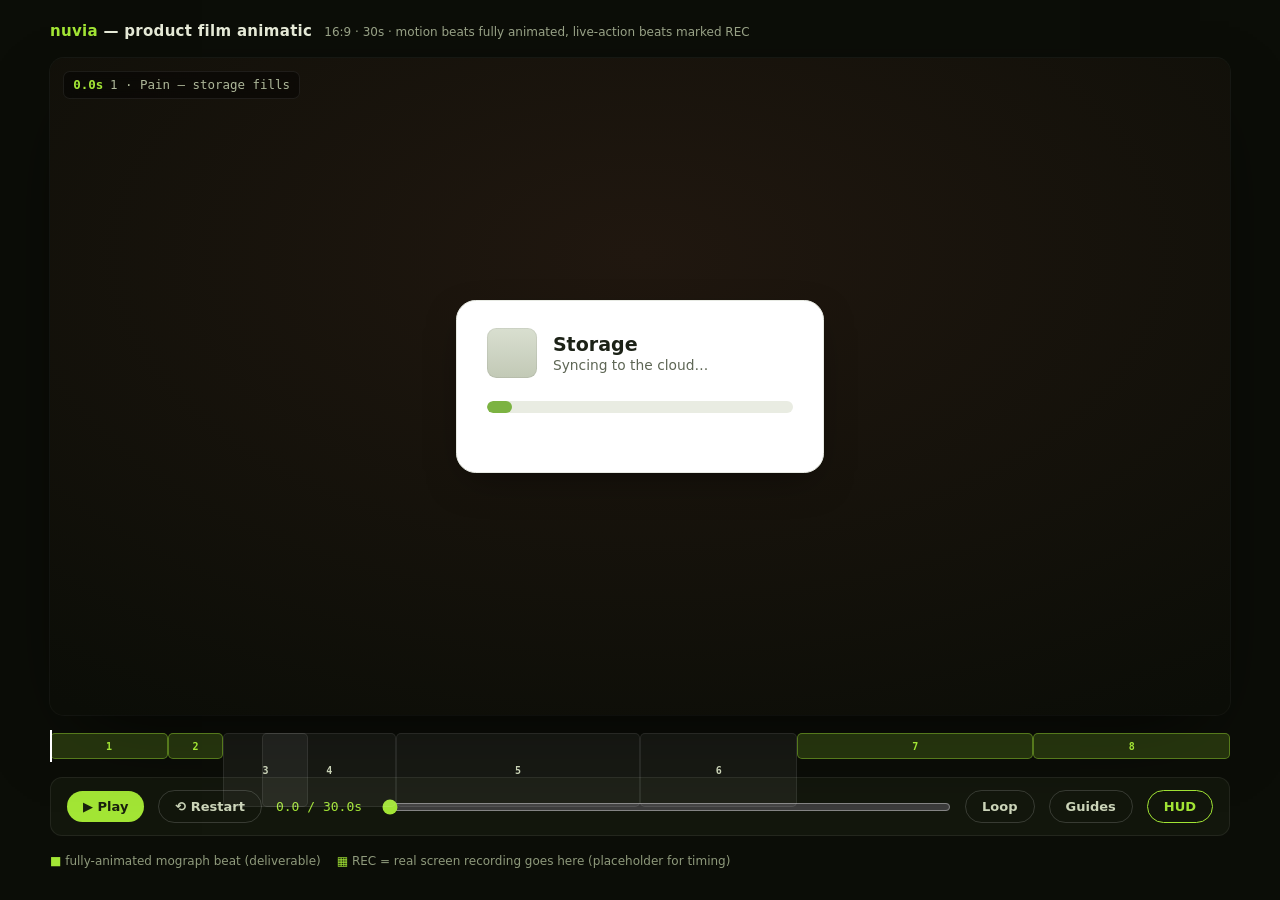
<file: website/motion/animatic.html>
<!DOCTYPE html>
<html lang="en">
<head>
  <meta charset="UTF-8" />
  <meta name="viewport" content="width=device-width, initial-scale=1.0" />
  <title>Nuvia — Product Film Animatic (motion beats)</title>
  <link rel="stylesheet" href="animatic.css" />
</head>
<body>
  <!-- Reusable "n" mark (Segoe Script, outlined) from assets/nuvia-mark.svg -->
  <svg width="0" height="0" style="position:absolute" aria-hidden="true">
    <symbol id="nmark" viewBox="0 0 2253.2 2253.2">
      <g transform="translate(92.12 1666.12) scale(1 -1)">
        <path d="M1888 715Q1888 696 1881.5 676.5Q1875 657 1865.5 637.5Q1856 618 1844.0 599.5Q1832 581 1821 564Q1792 519 1753.0 472.5Q1714 426 1669.5 382.0Q1625 338 1578.0 299.0Q1531 260 1486 230Q1450 206 1417.5 185.0Q1385 164 1352.0 149.0Q1319 134 1283.0 125.0Q1247 116 1204 116Q1121 116 1069 158Q1043 179 1023.5 212.5Q1004 246 989.5 287.0Q975 328 964.5 374.0Q954 420 947 465Q938 521 930.0 565.5Q922 610 911.5 640.5Q901 671 886.0 687.5Q871 704 847 704Q828 704 811.0 700.0Q794 696 775.5 684.0Q757 672 735.0 650.0Q713 628 683.5 592.0Q654 556 616.0 504.0Q578 452 527 380Q502 345 468.0 303.0Q434 261 398.5 223.0Q363 185 329.0 156.0Q295 127 269 119Q181 138 181 338Q181 391 193 499Q199 548 207.0 601.5Q215 655 227.0 708.5Q239 762 254.5 812.5Q270 863 291 906Q301 926 312.0 937.5Q323 949 334.5 954.5Q346 960 358.5 961.5Q371 963 384 963Q400 963 412.5 941.0Q425 919 425 880Q425 856 421.0 835.0Q417 814 410.0 792.0Q403 770 395.0 744.5Q387 719 379 686Q373 659 365.5 626.0Q358 593 351.5 559.0Q345 525 340.5 492.5Q336 460 336 434Q336 416 342 397Q370 400 434 481Q467 522 506.5 571.0Q546 620 592 679Q626 723 659.5 761.0Q693 799 729.0 827.5Q765 856 805.5 872.5Q846 889 895 889Q947 889 981.5 866.5Q1016 844 1037.0 804.5Q1058 765 1069.5 710.0Q1081 655 1088 589Q1094 533 1099.5 478.0Q1105 423 1121.0 379.5Q1137 336 1167.0 309.0Q1197 282 1253 282Q1296 282 1343.0 302.0Q1390 322 1442.0 357.5Q1494 393 1549.5 441.0Q1605 489 1664 546Q1687 568 1714.5 601.5Q1742 635 1768.5 666.0Q1795 697 1818.0 719.0Q1841 741 1855 741Q1861 741 1874.5 735.0Q1888 729 1888 715Z"/>
      </g>
    </symbol>
  </svg>

  <div class="masthead">
    <h1><b>nuvia</b> — product film animatic</h1>
    <span class="sub">16:9 · 30s · motion beats fully animated, live-action beats marked REC</span>
  </div>

  <div class="stage" id="stage">
    <div class="hud"><span class="tc" id="hud-tc">00.0s</span><span class="bn" id="hud-bn">—</span></div>
    <!-- Beat 1 — the pain: generic storage meter, no numbers, no brand -->
    <div class="beat" id="b-pain">
      <div class="pain-card">
        <div class="pain-row">
          <div class="pain-disk"></div>
          <div class="pain-meta">
            <div class="t">Storage</div>
            <div class="s">Syncing to the cloud…</div>
          </div>
        </div>
        <div class="pain-track"><div class="pain-fill" id="pain-fill"></div></div>
        <div class="pain-warn" id="pain-warn">Storage almost full</div>
      </div>
    </div>

    <!-- Beat 2 — lime "n" wipe -->
    <div class="beat" id="b-wipe">
      <div class="wipe-panel" id="wipe-panel">
        <svg class="n" viewBox="0 0 2253.2 2253.2"><use href="#nmark" /></svg>
      </div>
    </div>

    <!-- Beats 3-6 — REC placeholders (real screen recordings) -->
    <div class="beat" id="b-splash">
      <div class="rec">
        <div class="rec-top"><span class="rec-badge">REC — SPLASH</span><span class="rec-dur">04.4–05.4 · 1.0s</span></div>
        <div class="rec-title">Splash — "n" lockup + wordmark</div>
        <div class="rec-note">Screen-record the real splash. No phone / QR / code on screen.</div>
        <div class="rec-chips"><span class="chip">Restoring your session…</span></div>
      </div>
    </div>
    <div class="beat" id="b-browse">
      <div class="rec">
        <div class="rec-top"><span class="rec-badge">REC — EXPLORER</span><span class="rec-dur">05.4–08.8 · 3.4s</span></div>
        <div class="rec-title">Vault blooms in → browse</div>
        <div class="rec-note">Toolbar reveal, click a Location, open a folder, breadcrumb updates.</div>
        <div class="rec-chips"><span class="chip">Search Nuvia</span><span class="chip">Back / Fwd / Up · breadcrumb</span><span class="chip">New group…</span></div>
      </div>
    </div>
    <div class="beat" id="b-upload">
      <div class="rec">
        <div class="rec-top"><span class="rec-badge">REC + MG — UPLOAD</span><span class="rec-dur">08.8–15.0 · 6.2s</span></div>
        <div class="rec-title">Right-click → Upload to Nuvia</div>
        <div class="rec-note">Record the shell menu + landing tile; lime trail is comped on top in post.</div>
        <div class="rec-chips"><span class="chip">Upload to Nuvia</span></div>
      </div>
    </div>
    <div class="beat" id="b-control">
      <div class="rec">
        <div class="rec-top"><span class="rec-badge">REC — CONTROL</span><span class="rec-dur">15.0–19.0 · 4.0s</span></div>
        <div class="rec-title">Pause / resume + About disclosure</div>
        <div class="rec-note">TransferProgressWindow pause→resume; 0.8s flash of Settings → About.</div>
        <div class="rec-chips"><span class="chip disc">Nuvia is an unofficial local app. It uses the Telegram API and is not affiliated with Telegram.</span></div>
      </div>
    </div>

    <!-- Beat 7 — hero: the meter strains, and never fills -->
    <div class="beat" id="b-hero">
      <div class="hero-stage">
        <div class="hero-track">
          <div class="hero-fill" id="hero-fill"><div class="hero-flow" id="hero-flow"></div></div>
          <div class="hero-cap" id="hero-cap"></div>
          <div class="hero-cap-label" id="hero-cap-label">FULL</div>
        </div>
      </div>
    </div>

    <!-- Beat 8 — end card -->
    <div class="beat" id="b-end">
      <svg class="end-n" id="end-n" viewBox="0 0 2253.2 2253.2"><use href="#nmark" /></svg>
      <div class="end-word" id="end-word">nuvia</div>
      <div class="end-tag" id="end-tag">The cloud that never fills up.</div>
      <div class="end-disc" id="end-disc">Nuvia is an unofficial local app. It uses the Telegram API and is not affiliated with Telegram.</div>
    </div>
    <div class="guides">
      <div class="guide-safe"></div>
      <div class="guide-vert"></div>
    </div>
  </div>

  <div class="markbar" id="markbar"></div>

  <div class="transport">
    <button id="play">▶ Play</button>
    <button class="ghost" id="restart">⟲ Restart</button>
    <span class="tc" id="tc">00.0 / 30.0s</span>
    <input type="range" id="scrub" min="0" max="30" step="0.01" value="0" />
    <button class="ghost" id="loop">Loop</button>
    <button class="ghost" id="guides">Guides</button>
    <button class="ghost" id="hudbtn">HUD</button>
  </div>

  <div class="legend">
    <span><b>■</b> fully-animated mograph beat (deliverable)</span>
    <span><b>▦</b> REC = real screen recording goes here (placeholder for timing)</span>
  </div>

  <script src="animatic.js"></script>
</body>
</html>
</file>
<file: website/motion/animatic.css>
/* ==========================================================================
   Nuvia — product-film ANIMATIC (marketing collateral, NOT the WPF product).
   Pure-mograph beats (1 pain meter, 2 lime "n" wipe, 7 never-fills, 8 end card)
   are fully animated here; the live-action beats (3-6) are labelled REC
   placeholders so the full 30s pacing is previewable before shooting.
   Palette + script fallback mirror website/styles.css. Native CSS only.
   ========================================================================== */
@font-face {
  font-family: "Dancing Script";
  src: url("../assets/fonts/DancingScript-Variable.woff2") format("woff2");
  font-weight: 400 700; font-style: normal; font-display: swap;
}

:root {
  --lime:   #A3E635;   /* wordmark + hero fill */
  --lime-2: #B4F04F;
  --grass:  #7CB342;   /* accent */
  --ink:    #10140A;   /* near-black film canvas */
  --ink-2:  #171C0E;
  --on-lime:#19210E;

  /* Win11-light surfaces for the pain-meter card */
  --w-bg:   #FFFFFF;
  --w-panel:#F6F8F3;
  --w-line: #E7EAE3;
  --w-text: #1C2217;
  --w-muted:#5E6655;

  --warn:   #E5484D;   /* "almost full" red (pain only) */
  --amber:  #E6A700;

  --font-sans: "Segoe UI Variable", "Segoe UI", system-ui, -apple-system, Arial, sans-serif;
  --font-script: "Segoe Script", "Dancing Script", "Brush Script MT", cursive;
  --font-mono: "Cascadia Code", Consolas, ui-monospace, monospace;

  /* Easing tokens (from the motion-design system) */
  --ease-out-quart: cubic-bezier(.165, .84, .44, 1);
  --ease-out-expo:  cubic-bezier(.19, 1, .22, 1);
}

* { box-sizing: border-box; margin: 0; }
html, body { height: 100%; }
body {
  background: #0b0d07;
  color: #e8ecd9;
  font-family: var(--font-sans);
  display: flex;
  flex-direction: column;
  align-items: center;
  gap: 18px;
  padding: 22px 18px 32px;
  min-height: 100%;
}

.masthead { width: 100%; max-width: 1180px; display: flex; align-items: baseline; gap: 12px; }
.masthead h1 { font-size: 15px; font-weight: 600; letter-spacing: .02em; }
.masthead h1 b { color: var(--lime); font-weight: 600; }
.masthead .sub { font-size: 12px; color: #9aa488; }

/* ---------- The film frame ---------- */
.stage {
  position: relative;
  width: 100%;
  max-width: 1180px;
  aspect-ratio: 16 / 9;
  background: var(--ink);
  border-radius: 14px;
  overflow: hidden;
  box-shadow: 0 30px 80px -30px rgba(0,0,0,.8), 0 0 0 1px rgba(255,255,255,.05);
  container-type: size;             /* beats size their type in cqh units */
}

/* Each beat fills the frame; opacity is driven from JS. */
.beat {
  position: absolute;
  inset: 0;
  display: flex;
  align-items: center;
  justify-content: center;
  opacity: 0;
  pointer-events: none;
  will-change: opacity;
}

/* ---------- Beat 1 — the pain: a generic storage meter creeping to Full ----- */
/* Deliberately UNBRANDED + NO numbers (accuracy guardrail). */
#b-pain { background: radial-gradient(120% 120% at 50% 30%, #20170f 0%, #0b0d07 70%); }
.pain-card {
  width: 56cqh; max-width: 70cqw;
  background: var(--w-bg);
  border: 1px solid var(--w-line);
  border-radius: 3cqh;
  padding: 4.2cqh 4.6cqh;
  box-shadow: 0 2cqh 6cqh -2cqh rgba(0,0,0,.5);
  color: var(--w-text);
}
.pain-row { display: flex; align-items: center; gap: 2.4cqh; }
.pain-disk {
  width: 7.6cqh; height: 7.6cqh; border-radius: 1.4cqh; flex: none;
  background: linear-gradient(180deg, #d9dfd0, #c2c9b6);
  box-shadow: inset 0 0 0 1px rgba(0,0,0,.06);
}
.pain-meta { flex: 1; }
.pain-meta .t { font-size: 2.9cqh; font-weight: 600; }
.pain-meta .s { font-size: 2.1cqh; color: var(--w-muted); margin-top: .3cqh; }
.pain-track {
  margin-top: 3.4cqh; height: 1.9cqh; border-radius: 999px;
  background: #e9ece2; overflow: hidden;
}
.pain-fill { height: 100%; width: 8%; border-radius: 999px; background: var(--grass); }
.pain-warn {
  margin-top: 2.2cqh; font-size: 2.1cqh; font-weight: 600; color: var(--warn);
  opacity: 0; display: flex; align-items: center; gap: 1cqh;
}
.pain-warn::before { content: "!"; display: inline-grid; place-items: center;
  width: 2.6cqh; height: 2.6cqh; border-radius: 50%; background: var(--warn); color: #fff;
  font-size: 1.8cqh; }

/* ---------- Beat 2 — lime "n" wipe ---------------------------------------- */
#b-wipe { background: var(--ink); }
.wipe-panel {
  position: absolute; inset: 0;
  background: linear-gradient(100deg, var(--lime) 0%, var(--lime-2) 100%);
  transform: translateX(-100%);
  display: flex; align-items: center; justify-content: flex-end;
  padding-right: 8cqw;
}
.wipe-panel .n { width: 18cqh; height: 18cqh; fill: var(--on-lime); }

/* ---------- Beats 3-6 — REC (screen-recording) placeholders --------------- */
.rec {
  width: 82cqw; height: 72cqh;
  border: 2px dashed rgba(163,230,53,.5);
  border-radius: 2.4cqh;
  background:
    repeating-linear-gradient(45deg, rgba(255,255,255,.015) 0 14px, transparent 14px 28px),
    #12160c;
  display: flex; flex-direction: column; gap: 2.4cqh;
  padding: 4cqh 4.6cqh;
}
.rec-top { display: flex; align-items: center; gap: 1.6cqh; }
.rec-badge {
  font-family: var(--font-mono); font-size: 1.9cqh; font-weight: 700; letter-spacing: .08em;
  color: var(--warn); display: inline-flex; align-items: center; gap: 1cqh;
}
.rec-badge::before { content: ""; width: 1.7cqh; height: 1.7cqh; border-radius: 50%;
  background: var(--warn); box-shadow: 0 0 0 .5cqh rgba(229,72,77,.25); }
.rec-dur { margin-left: auto; font-family: var(--font-mono); font-size: 1.8cqh; color: #7f8a6b; }
.rec-title { font-size: 4.2cqh; font-weight: 650; color: #eef3e3; line-height: 1.1; }
.rec-note { font-size: 2.2cqh; color: #9aa488; max-width: 60cqw; }
.rec-chips { margin-top: auto; display: flex; flex-wrap: wrap; gap: 1.4cqh; }
.chip {
  font-size: 2cqh; padding: .9cqh 2cqh; border-radius: 999px;
  background: rgba(163,230,53,.12); border: 1px solid rgba(163,230,53,.4); color: var(--lime);
  font-weight: 600;
}
.chip.disc { background: rgba(255,255,255,.05); border-color: rgba(255,255,255,.18);
  color: #c9d2b6; font-weight: 500; }

/* ---------- Beat 7 — hero: the meter strains, and never fills -------------- */
#b-hero {
  background: radial-gradient(120% 120% at 50% 50%, #16200a 0%, var(--ink) 70%);
  flex-direction: column; gap: 4cqh;
}
.hero-stage { position: relative; width: 70cqw; display: flex; flex-direction: column; align-items: center; }
.hero-track {
  position: relative; width: 100%; height: 7cqh; border-radius: 999px;
  background: rgba(255,255,255,.07); overflow: visible;
}
.hero-fill {
  position: absolute; left: 0; top: 0; bottom: 0; width: 8%;
  border-radius: 999px; overflow: hidden;
  background: linear-gradient(90deg, var(--grass), var(--lime), var(--lime-2));
  box-shadow: 0 0 4cqh rgba(163,230,53,.55);
}
.hero-flow {                      /* travelling sheen = "endless" flow */
  position: absolute; inset: 0;
  background: linear-gradient(90deg, transparent, rgba(255,255,255,.5), transparent);
  background-size: 40% 100%; background-repeat: no-repeat;
}
.hero-cap {                       /* the "FULL" ceiling that dissolves */
  position: absolute; right: 0; top: -2.4cqh; bottom: -2.4cqh; width: .7cqh;
  background: var(--warn); border-radius: 999px;
}
.hero-cap-label {
  position: absolute; right: 0; top: -5.4cqh; transform: translateX(40%);
  font-size: 2cqh; font-weight: 700; letter-spacing: .1em; color: var(--warn);
}
.hero-caption { font-size: 2.6cqh; color: #c9d2b6; opacity: 0; }

/* ---------- Beat 8 — end card: wordmark + tagline + disclosure ------------- */
#b-end { background: radial-gradient(120% 120% at 50% 42%, #1a240d 0%, var(--ink) 72%);
  flex-direction: column; gap: 3cqh; }
.end-n { width: 15cqh; height: 15cqh; opacity: 0; fill: var(--lime); }
.end-word {
  font-family: var(--font-script); color: var(--lime);
  font-size: 15cqh; line-height: .9; opacity: 0;
  text-shadow: 0 0 6cqh rgba(163,230,53,.35);
}
.end-tag { font-size: 3.4cqh; color: #e8ecd9; font-weight: 400; opacity: 0; letter-spacing: .01em; }
.end-disc {
  margin-top: 2cqh; max-width: 64cqw; text-align: center;
  font-size: 1.9cqh; line-height: 1.5; color: #8f9a7c; opacity: 0;
}

/* ---------- In-frame HUD (timecode + beat name) --------------------------- */
.hud {
  position: absolute; left: 2cqh; top: 2cqh; z-index: 20;
  display: flex; gap: 1cqh; align-items: center;
  font-family: var(--font-mono); font-size: 1.9cqh;
  color: #cdd6ba; background: rgba(0,0,0,.4); backdrop-filter: blur(6px);
  padding: .8cqh 1.4cqh; border-radius: 1cqh; border: 1px solid rgba(255,255,255,.08);
}
.hud .tc { color: var(--lime); font-weight: 700; }
.hud .bn { color: #aeb89a; }
.stage.no-hud .hud { display: none; }

/* ---------- Guides: title-safe + 9:16 crop -------------------------------- */
.guides { position: absolute; inset: 0; z-index: 15; pointer-events: none; display: none; }
.stage.guides-on .guides { display: block; }
.guide-safe { position: absolute; inset: 5%; border: 1px dashed rgba(255,255,255,.35); border-radius: 4px; }
.guide-vert {
  position: absolute; top: 0; bottom: 0; left: 50%; width: calc(9 / 16 * 100% * 9 / 16);
  transform: translateX(-50%);
  border-left: 2px solid rgba(163,230,53,.8); border-right: 2px solid rgba(163,230,53,.8);
  background: rgba(163,230,53,.06);
}
.guide-vert::after { content: "9:16 crop"; position: absolute; top: 6px; left: 50%;
  transform: translateX(-50%); font: 700 11px var(--font-mono); color: var(--lime); }

/* ---------- Transport ----------------------------------------------------- */
.transport {
  width: 100%; max-width: 1180px;
  display: flex; align-items: center; gap: 14px; flex-wrap: wrap;
  background: #12160c; border: 1px solid rgba(255,255,255,.07);
  border-radius: 12px; padding: 12px 16px;
}
.transport button {
  font: 600 13px var(--font-sans); color: var(--on-lime);
  background: var(--lime); border: 0; border-radius: 999px; padding: 8px 16px; cursor: pointer;
}
.transport button.ghost { background: transparent; color: #cdd6ba; border: 1px solid rgba(255,255,255,.16); }
.transport button.ghost.active { color: var(--lime); border-color: var(--lime); }
.transport .tc { font-family: var(--font-mono); font-size: 13px; color: var(--lime); min-width: 92px; }
.transport input[type=range] { flex: 1; min-width: 240px; accent-color: var(--lime); cursor: pointer; }
.markbar { width: 100%; max-width: 1180px; position: relative; height: 26px; }
.markbar .seg {
  position: absolute; top: 0; height: 26px; border-radius: 5px; font: 600 10px var(--font-mono);
  color: #c9d2b6; display: flex; align-items: center; justify-content: center; overflow: hidden;
  border: 1px solid rgba(255,255,255,.08);
}
.markbar .seg.mg  { background: rgba(163,230,53,.18); color: var(--lime); border-color: rgba(163,230,53,.4); }
.markbar .seg.rec { background: rgba(255,255,255,.05); }
.markbar .play { position: absolute; top: -3px; width: 2px; height: 32px; background: #fff; z-index: 5; }
.legend { width: 100%; max-width: 1180px; font-size: 12px; color: #8f9a7c; display: flex; gap: 16px; flex-wrap: wrap; }
.legend b { color: var(--lime); font-weight: 600; }
</file>
